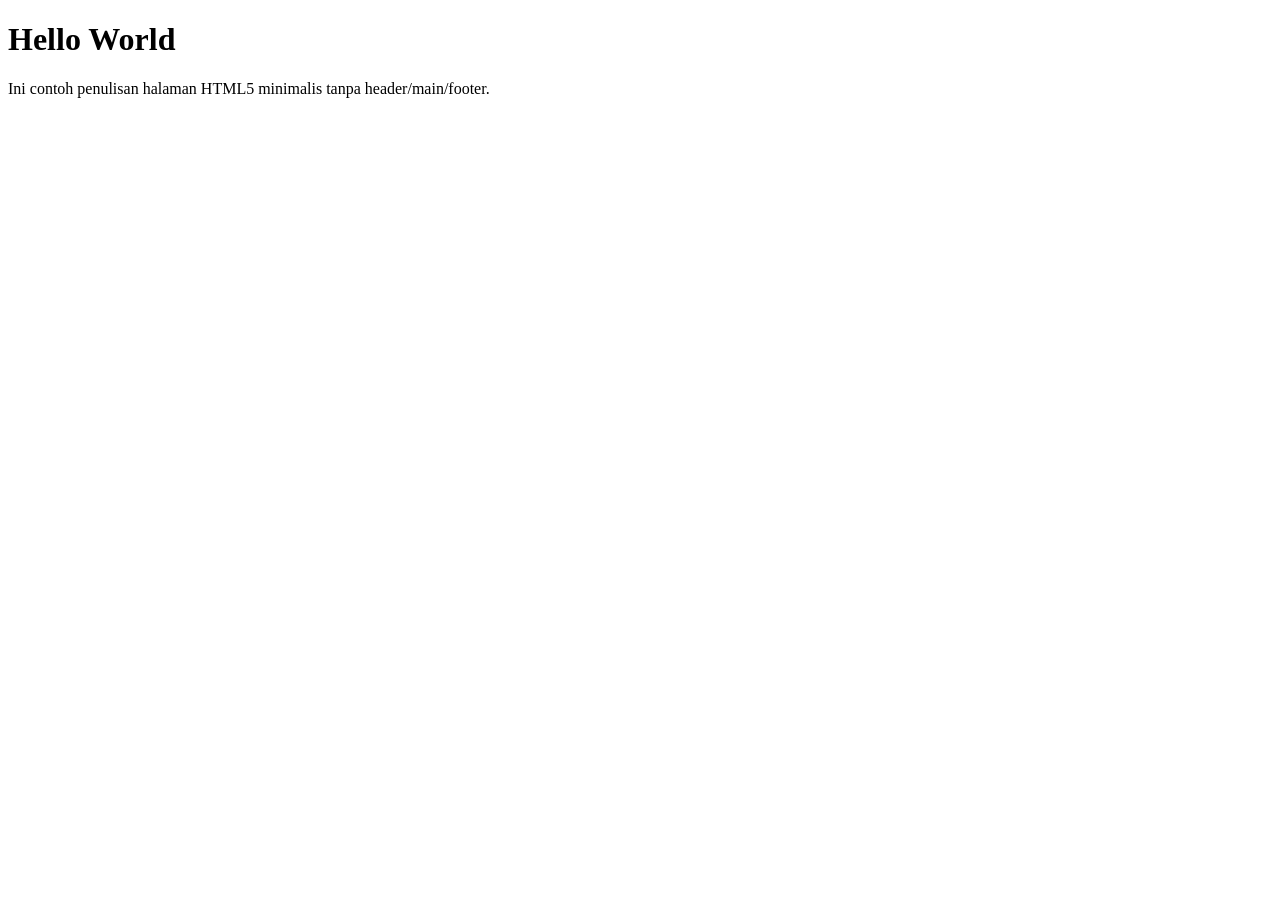
<file: index.html>
<!DOCTYPE html>
<html lang="id">
<head>
  <meta charset="UTF-8">
  <title>Dasar HTML5</title>
</head>
<body>
  <h1>Hello World</h1>
  <p>Ini contoh penulisan halaman HTML5 minimalis tanpa header/main/footer.</p>
</body>
</html>
</file>
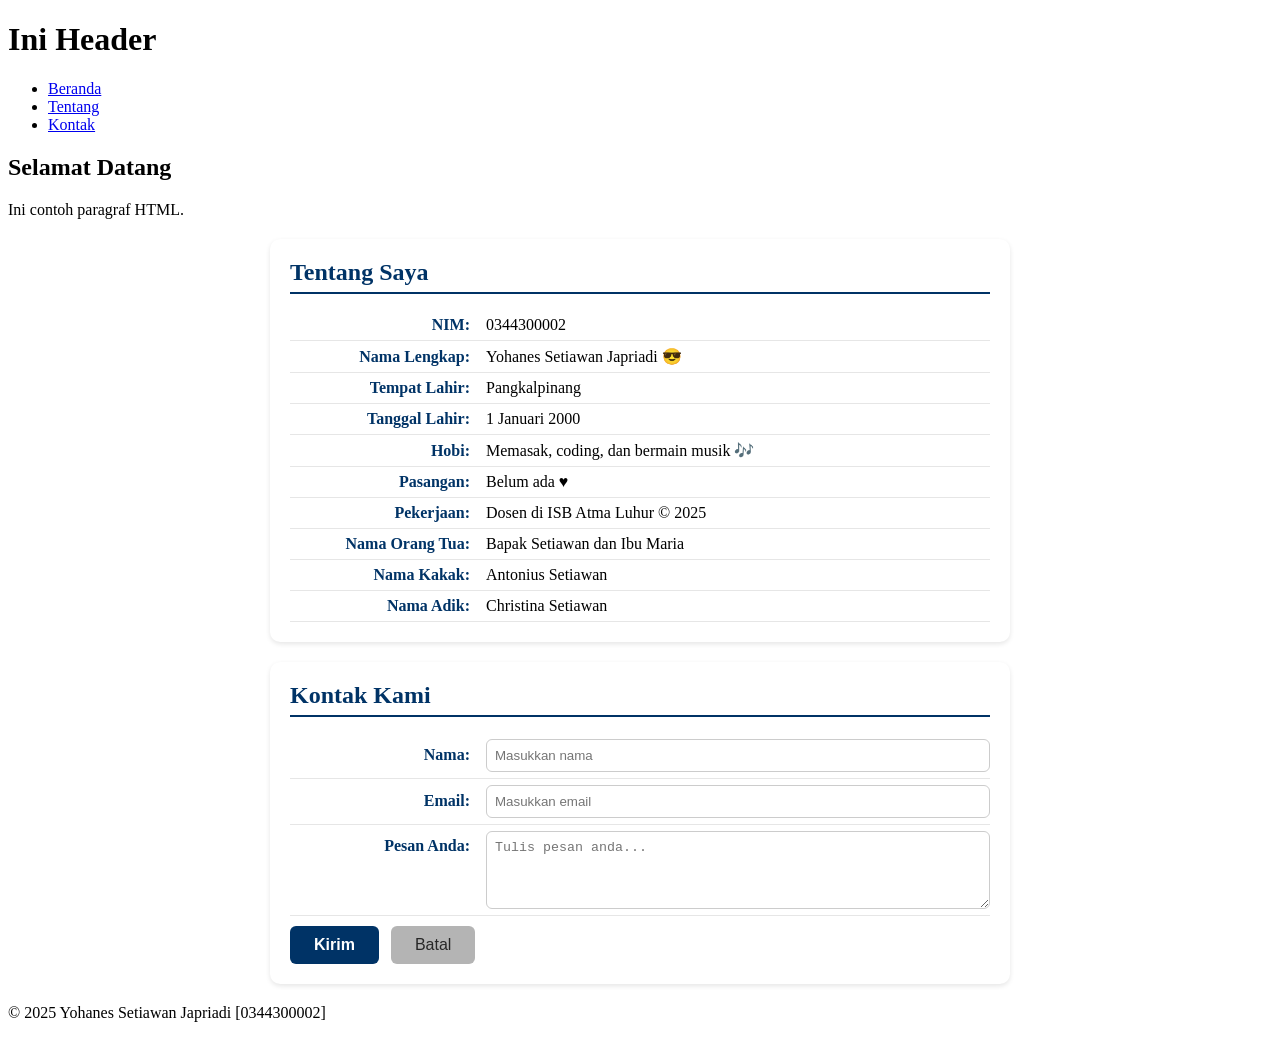
<file: pertemuan-03/index.html>
<!DOCTYPE html>
<html lang="en">

<head>
  <meta charset="UTF-8">
  <meta name="viewport" content="width=device-width, initial-scale=1.0">
  <title>Judul Halaman</title>
  <style>
    #about,
    #contact {
      background-color: #ffffff;
      border-radius: 10px;
      padding: 20px;
      max-width: 700px;
      margin: 20px auto;
      box-shadow: 0 2px 5px rgba(0, 0, 0, 0.1);
    }

    #about h2,
    #contact h2 {
      color: #003366;
      border-bottom: 2px solid #003366;
      padding-bottom: 6px;
      margin-top: 0;
      margin-bottom: 16px;
    }

    #about p,
    #contact label {
      display: flex;
      justify-content: flex-start;
      align-items: baseline;
      margin: 0;
      padding: 6px 0;
      border-bottom: 1px solid #e6e6e6;
    }

    #about strong,
    #contact label>span {
      min-width: 180px;
      color: #003366;
      font-weight: 600;
      text-align: right;
      padding-right: 16px;
      flex-shrink: 0;
    }

    #contact input,
    #contact textarea {
      flex: 1;
      border: 1px solid #ccc;
      border-radius: 6px;
      padding: 8px;
      color: #000;
      font-weight: normal;
      margin: 0;
      box-sizing: border-box;
    }

    #contact button {
      margin-top: 10px;
      display: inline-block;
      padding: 10px 24px;
      font-size: 16px;
      border-radius: 6px;
      cursor: pointer;
      border: none;
      transition: all 0.3s ease;
      margin-right: 8px;
    }

    #contact button[type="submit"] {
      background-color: #003366;
      color: #fff;
      font-weight: 600;
    }

    #contact button[type="reset"] {
      background-color: #b4b4b4;
      color: #272727;
      font-weight: 500;
    }

    #contact button[type="submit"]:hover {
      background-color: #0379ee;
      transform: translateY(-1px);
      box-shadow: 0 2px 6px rgba(0, 0, 0, 0.2);
    }

    #contact button[type="reset"]:hover {
      background-color: #cccccc;
      transform: translateY(-1px);
    }

    @media (max-width: 600px) {
      #about p,
      #contact label {
        flex-direction: column;
        align-items: flex-start;
      }

      #about strong,
      #contact label>span {
        text-align: left;
        padding-right: 0;
        margin-bottom: 2px;
      }

      #contact input,
      #contact textarea,
      #contact button {
        width: 100%;
      }
    }
  </style>
</head>

<body>
  <header>
    <h1>Ini Header</h1>
    <nav>
      <ul>
        <li><a href="#home">Beranda</a></li>
        <li><a href="#about">Tentang</a></li>
        <li><a href="#contact">Kontak</a></li>
      </ul>
    </nav>
  </header>

  <main>
    <section id="home">
      <h2>Selamat Datang</h2>
      <p>Ini contoh paragraf HTML.</p>
    </section>

    <section id="about">
      <h2>Tentang Saya</h2>
      <p><strong>NIM:</strong> 0344300002</p>
      <p><strong>Nama Lengkap:</strong> Yohanes Setiawan Japriadi &#128526;</p>
      <p><strong>Tempat Lahir:</strong> Pangkalpinang</p>
      <p><strong>Tanggal Lahir:</strong> 1 Januari 2000</p>
      <p><strong>Hobi:</strong> Memasak, coding, dan bermain musik &#127926;</p>
      <p><strong>Pasangan:</strong> Belum ada &hearts;</p>
      <p><strong>Pekerjaan:</strong> Dosen di ISB Atma Luhur &copy; 2025</p>
      <p><strong>Nama Orang Tua:</strong> Bapak Setiawan dan Ibu Maria</p>
      <p><strong>Nama Kakak:</strong> Antonius Setiawan</p>
      <p><strong>Nama Adik:</strong> Christina Setiawan</p>
    </section>

    <section id="contact">
      <h2>Kontak Kami</h2>
      <form action="" method="GET">

        <label for="txtNama"><span>Nama:</span>
          <input type="text" id="txtNama" name="txtNama" placeholder="Masukkan nama" required autocomplete="name">
        </label>

        <label for="txtEmail"><span>Email:</span>
          <input type="email" id="txtEmail" name="txtEmail" placeholder="Masukkan email" required autocomplete="email">
        </label>

        <label for="txtPesan"><span>Pesan Anda:</span>
          <textarea id="txtPesan" name="txtPesan" rows="4" placeholder="Tulis pesan anda..." required></textarea>
        </label>

        <button type="submit">Kirim</button>
        <button type="reset">Batal</button>
      </form>
    </section>
  </main>

  <footer>
    <p>&copy; 2025 Yohanes Setiawan Japriadi [0344300002]</p>
  </footer>
</body>

</html>
</file>
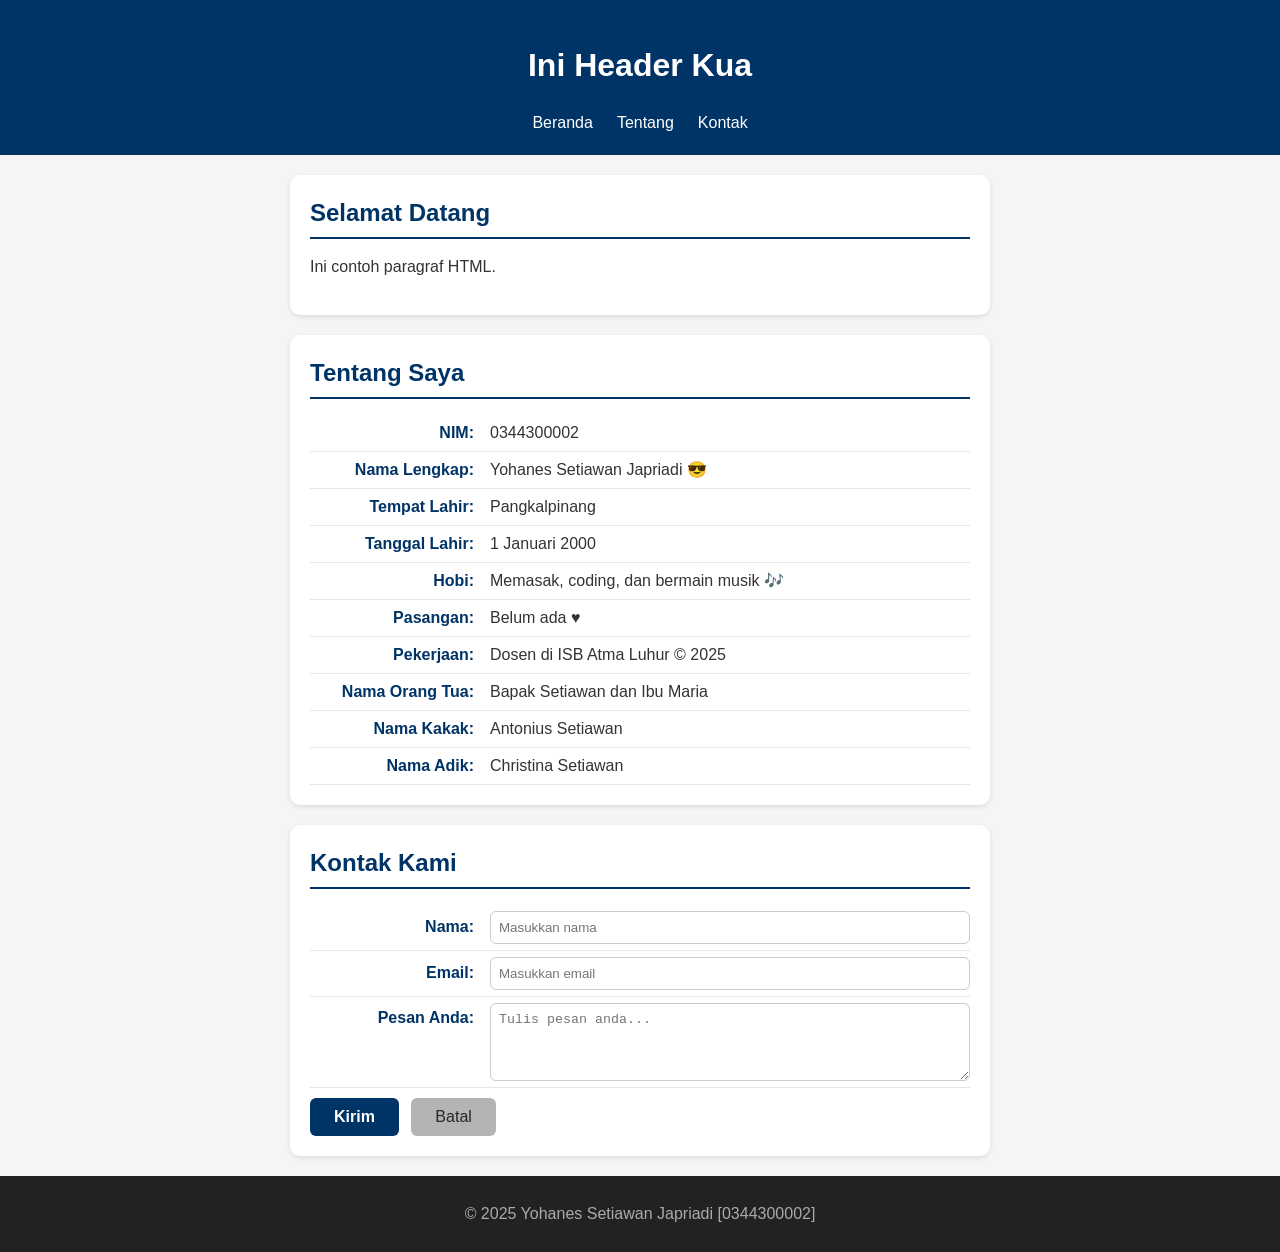
<file: pertemuan-04/index.html>
<!DOCTYPE html>
<html lang="en">

<head>
  <meta charset="UTF-8">
  <meta name="viewport" content="width=device-width, initial-scale=1.0">
  <title>Judul Halaman Hai</title>
  <link rel="stylesheet" href="style.css">
</head>

<body>
  <header>
    <h1>Ini Header Kua</h1>
    <nav>
      <ul>
        <li><a href="#home">Beranda</a></li>
        <li><a href="#about">Tentang</a></li>
        <li><a href="#contact">Kontak</a></li>
      </ul>
    </nav>
  </header>

  <main>
    <section id="home">
      <h2>Selamat Datang</h2>
      <p>Ini contoh paragraf HTML.</p>
    </section>

    <section id="about">
      <h2>Tentang Saya</h2>
      <p><strong>NIM:</strong> 0344300002</p>
      <p><strong>Nama Lengkap:</strong> Yohanes Setiawan Japriadi &#128526;</p>
      <p><strong>Tempat Lahir:</strong> Pangkalpinang</p>
      <p><strong>Tanggal Lahir:</strong> 1 Januari 2000</p>
      <p><strong>Hobi:</strong> Memasak, coding, dan bermain musik &#127926;</p>
      <p><strong>Pasangan:</strong> Belum ada &hearts;</p>
      <p><strong>Pekerjaan:</strong> Dosen di ISB Atma Luhur &copy; 2025</p>
      <p><strong>Nama Orang Tua:</strong> Bapak Setiawan dan Ibu Maria</p>
      <p><strong>Nama Kakak:</strong> Antonius Setiawan</p>
      <p><strong>Nama Adik:</strong> Christina Setiawan</p>
    </section>

    <section id="contact">
      <h2>Kontak Kami</h2>
      <form action="" method="GET">

        <label for="txtNama"><span>Nama:</span>
          <input type="text" id="txtNama" name="txtNama" placeholder="Masukkan nama" required autocomplete="name">
        </label>

        <label for="txtEmail"><span>Email:</span>
          <input type="email" id="txtEmail" name="txtEmail" placeholder="Masukkan email" required autocomplete="email">
        </label>

        <label for="txtPesan"><span>Pesan Anda:</span>
          <textarea id="txtPesan" name="txtPesan" rows="4" placeholder="Tulis pesan anda..." required></textarea>
        </label>

        <button type="submit">Kirim</button>
        <button type="reset">Batal</button>
      </form>
    </section>
  </main>

  <footer>
    <p>&copy; 2025 Yohanes Setiawan Japriadi [0344300002]</p>
  </footer>
</body>

</html>
</file>
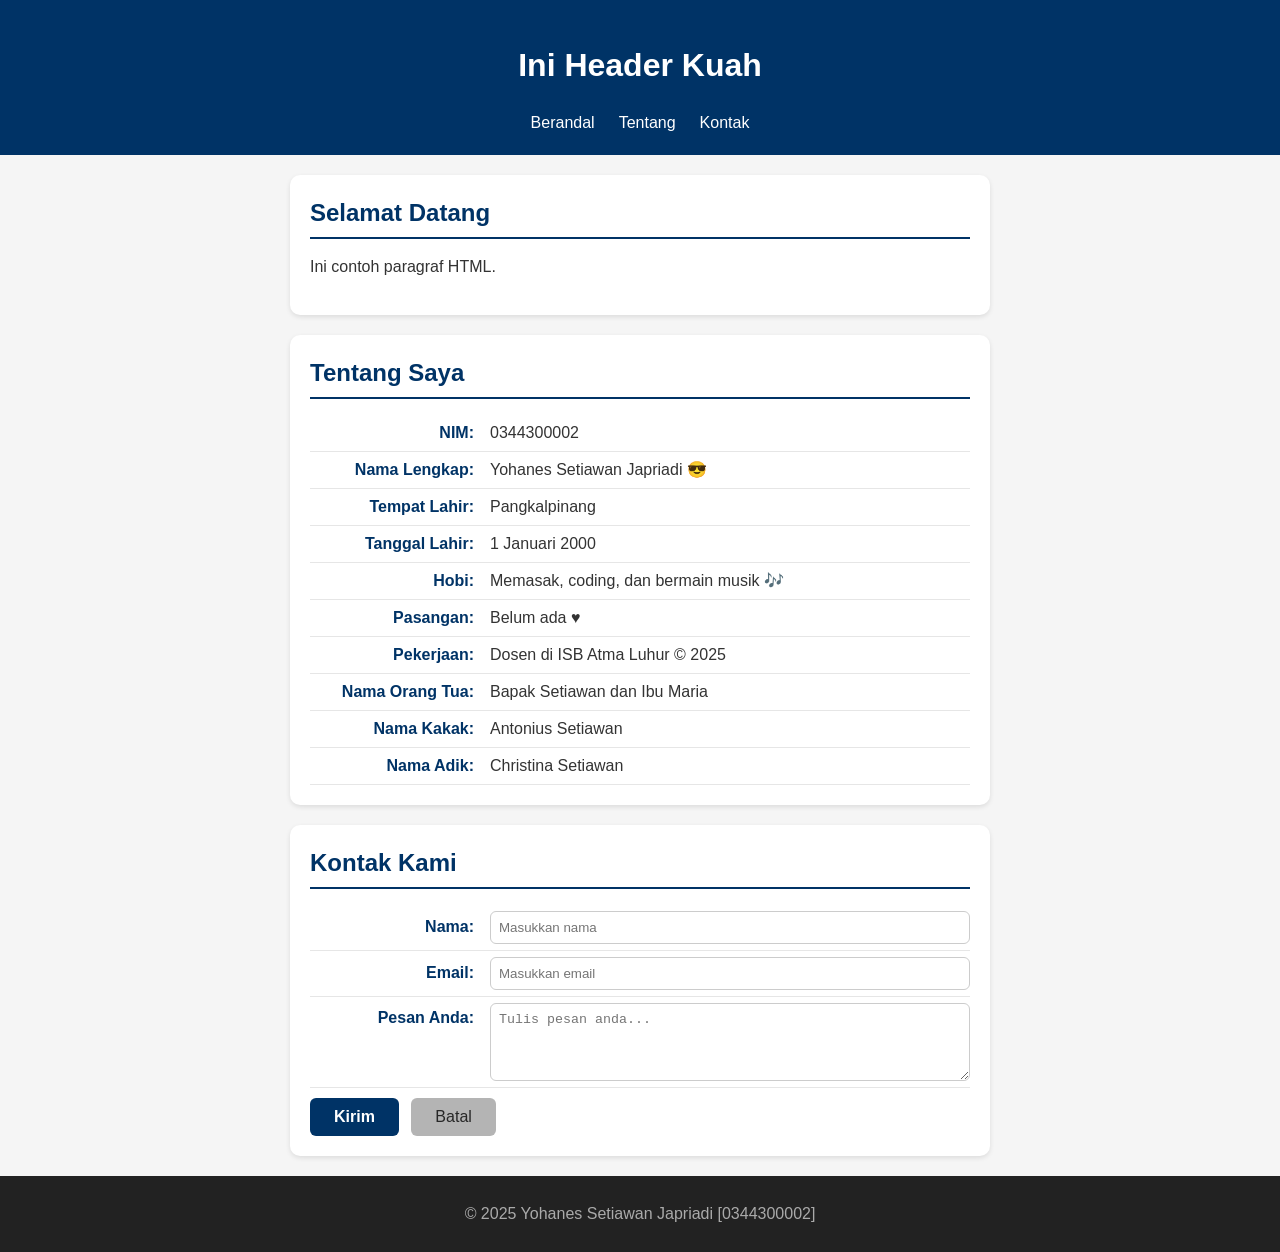
<file: pertemuan-05/index.html>
<!DOCTYPE html>
<html lang="en">

<head>
  <meta charset="UTF-8">
  <meta name="viewport" content="width=device-width, initial-scale=1.0">
  <title>Judul Halaman Hai</title>
  <link rel="stylesheet" href="style.css">
</head>

<body>
  <header>
    <h1>Ini Header Kuah</h1>
    <button class="togel" id="menuToggle" aria-label="Toggle Navigation">
      &#9776;
    </button>
    <nav>
      <ul>
        <li><a href="#home">Berandal</a></li>
        <li><a href="#about">Tentang</a></li>
        <li><a href="#contact">Kontak</a></li>
      </ul>
    </nav>
  </header>

  <main>
    <section id="home">
      <h2>Selamat Datang</h2>
      <p>Ini contoh paragraf HTML.</p>
    </section>

    <section id="about">
      <h2>Tentang Saya</h2>
      <p><strong>NIM:</strong> 0344300002</p>
      <p><strong>Nama Lengkap:</strong> Yohanes Setiawan Japriadi &#128526;</p>
      <p><strong>Tempat Lahir:</strong> Pangkalpinang</p>
      <p><strong>Tanggal Lahir:</strong> 1 Januari 2000</p>
      <p><strong>Hobi:</strong> Memasak, coding, dan bermain musik &#127926;</p>
      <p><strong>Pasangan:</strong> Belum ada &hearts;</p>
      <p><strong>Pekerjaan:</strong> Dosen di ISB Atma Luhur &copy; 2025</p>
      <p><strong>Nama Orang Tua:</strong> Bapak Setiawan dan Ibu Maria</p>
      <p><strong>Nama Kakak:</strong> Antonius Setiawan</p>
      <p><strong>Nama Adik:</strong> Christina Setiawan</p>
    </section>

    <section id="contact">
      <h2>Kontak Kami</h2>
      <form action="" method="GET">

        <label for="txtNama"><span>Nama:</span>
          <input type="text" id="txtNama" name="txtNama" placeholder="Masukkan nama" required autocomplete="name">
        </label>

        <label for="txtEmail"><span>Email:</span>
          <input type="email" id="txtEmail" name="txtEmail" placeholder="Masukkan email" required autocomplete="email">
        </label>

        <label for="txtPesan"><span>Pesan Anda:</span>
          <textarea id="txtPesan" name="txtPesan" rows="4" placeholder="Tulis pesan anda..." required></textarea>
        </label>

        <button type="submit">Kirim</button>
        <button type="reset">Batal</button>
      </form>
    </section>
  </main>

  <footer>
    <p>&copy; 2025 Yohanes Setiawan Japriadi [0344300002]</p>
  </footer>

  <script src="script.js"></script>
</body>

</html>
</file>
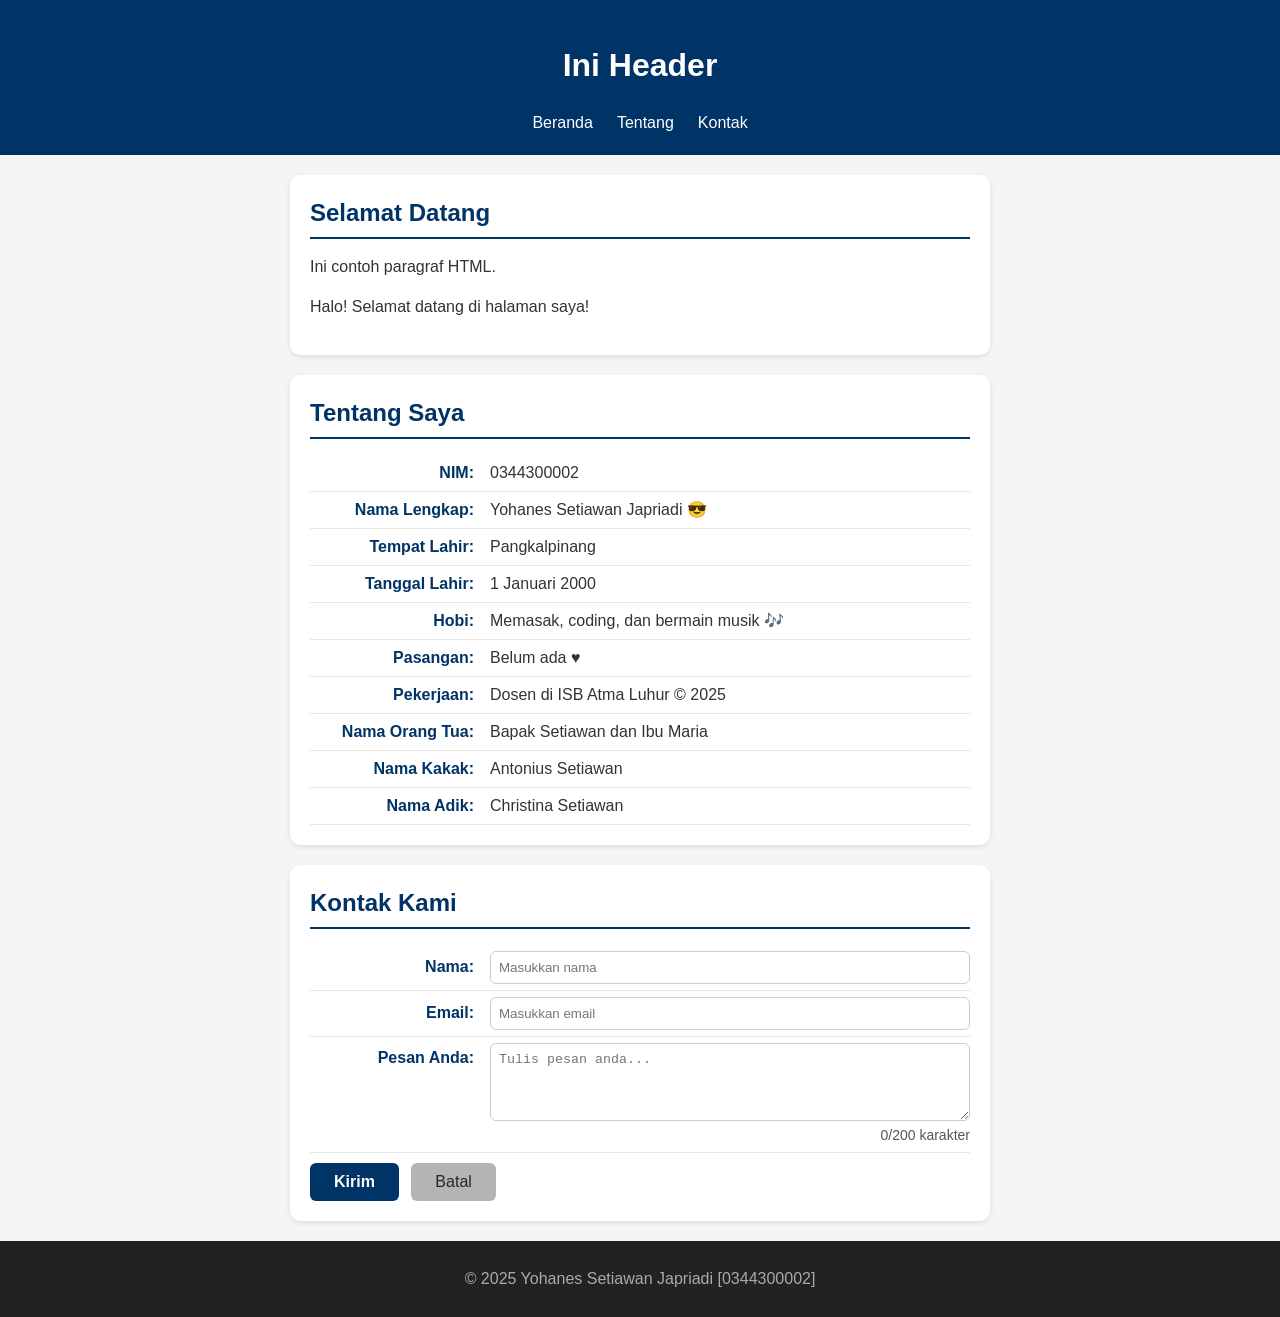
<file: pertemuan-05/lat/index.html>
<!DOCTYPE html>
<html lang="en">

<head>
  <meta charset="UTF-8">
  <meta name="viewport" content="width=device-width, initial-scale=1.0">
  <title>Judul Halaman</title>
  <link rel="stylesheet" href="style.css">
</head>

<body>
  <header>
    <h1>Ini Header</h1>
    <button class="menu-toggle" id="menuToggle" aria-label="Toggle Navigation">
      &#9776;
    </button>
    <nav>
      <ul>
        <li><a href="#home">Beranda</a></li>
        <li><a href="#about">Tentang</a></li>
        <li><a href="#contact">Kontak</a></li>
      </ul>
    </nav>
  </header>

  <main>
    <section id="home">
      <h2>Selamat Datang</h2>
      <p>Ini contoh paragraf HTML.</p>
    </section>

    <section id="about">
      <h2>Tentang Saya</h2>
      <p><strong>NIM:</strong> 0344300002</p>
      <p><strong>Nama Lengkap:</strong> Yohanes Setiawan Japriadi &#128526;</p>
      <p><strong>Tempat Lahir:</strong> Pangkalpinang</p>
      <p><strong>Tanggal Lahir:</strong> 1 Januari 2000</p>
      <p><strong>Hobi:</strong> Memasak, coding, dan bermain musik &#127926;</p>
      <p><strong>Pasangan:</strong> Belum ada &hearts;</p>
      <p><strong>Pekerjaan:</strong> Dosen di ISB Atma Luhur &copy; 2025</p>
      <p><strong>Nama Orang Tua:</strong> Bapak Setiawan dan Ibu Maria</p>
      <p><strong>Nama Kakak:</strong> Antonius Setiawan</p>
      <p><strong>Nama Adik:</strong> Christina Setiawan</p>
    </section>

    <section id="contact">
      <h2>Kontak Kami</h2>
      <form action="" method="GET">

        <label for="txtNama"><span>Nama:</span>
          <input type="text" id="txtNama" name="txtNama" placeholder="Masukkan nama" required autocomplete="name">
        </label>

        <label for="txtEmail"><span>Email:</span>
          <input type="email" id="txtEmail" name="txtEmail" placeholder="Masukkan email" required autocomplete="email">
        </label>

        <label for="txtPesan"><span>Pesan Anda:</span>
          <textarea id="txtPesan" name="txtPesan" rows="4" placeholder="Tulis pesan anda..." required></textarea>
          <small id="charCount">0/200 karakter</small>
        </label>


        <button type="submit">Kirim</button>
        <button type="reset">Batal</button>
      </form>
    </section>
  </main>

  <footer>
    <p>&copy; 2025 Yohanes Setiawan Japriadi [0344300002]</p>
  </footer>

  <script src="script.js"></script>
</body>
</html>
</file>
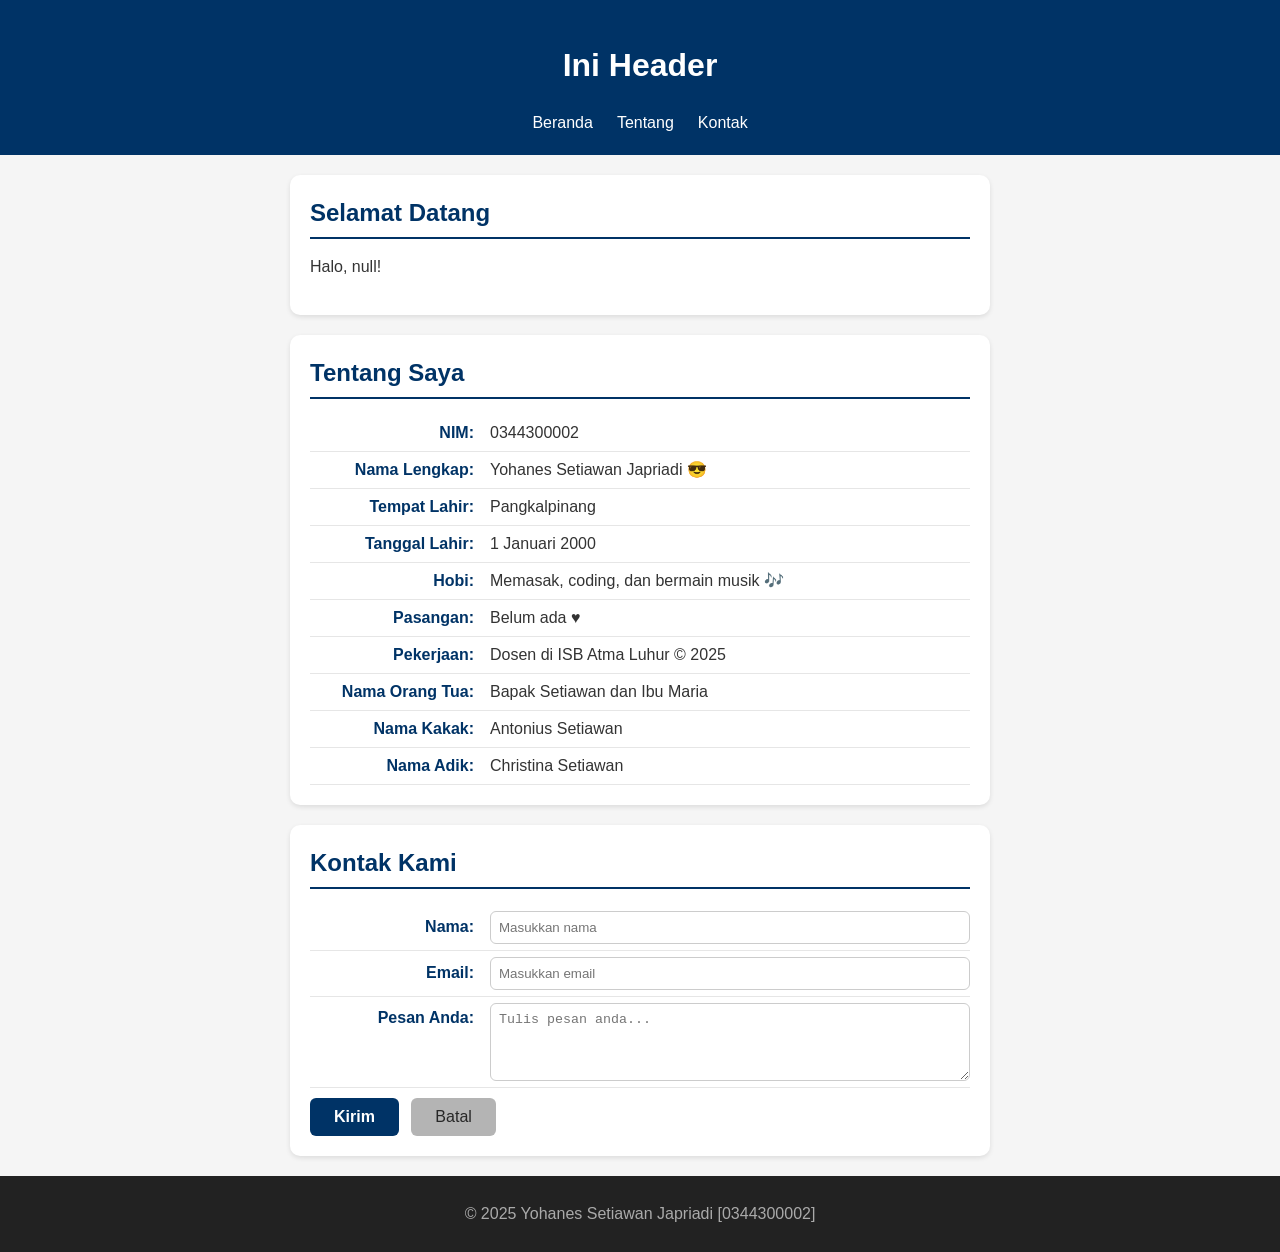
<file: pertemuan-05/ti1a/index.html>
<!DOCTYPE html>
<html lang="en">

<head>
  <meta charset="UTF-8">
  <meta name="viewport" content="width=device-width, initial-scale=1.0">
  <title>Judul Halaman Hai</title>
  <link rel="stylesheet" href="style.css">
</head>

<body>
  <header>
    <h1>Ini Header</h1>
    <button class="togel" id="menuToggle" aria-label="Toggle Navigation">
      &#x1F354;
    </button>
    <nav>
      <ul>
        <li><a href="#home">Beranda</a></li>
        <li><a href="#about">Tentang</a></li>
        <li><a href="#contact">Kontak</a></li>
      </ul>
    </nav>
  </header>

  <main>
    <section id="home">
      <h2>Selamat Datang</h2>
      <p id="pesan">Ini contoh paragraf HTML.</p>
    </section>

    <section id="about">
      <h2>Tentang Saya</h2>
      <p><strong>NIM:</strong> 0344300002</p>
      <p><strong>Nama Lengkap:</strong> Yohanes Setiawan Japriadi &#128526;</p>
      <p><strong>Tempat Lahir:</strong> Pangkalpinang</p>
      <p><strong>Tanggal Lahir:</strong> 1 Januari 2000</p>
      <p><strong>Hobi:</strong> Memasak, coding, dan bermain musik &#127926;</p>
      <p><strong>Pasangan:</strong> Belum ada &hearts;</p>
      <p><strong>Pekerjaan:</strong> Dosen di ISB Atma Luhur &copy; 2025</p>
      <p><strong>Nama Orang Tua:</strong> Bapak Setiawan dan Ibu Maria</p>
      <p><strong>Nama Kakak:</strong> Antonius Setiawan</p>
      <p><strong>Nama Adik:</strong> Christina Setiawan</p>
    </section>

    <section id="contact">
      <h2>Kontak Kami</h2>
      <form action="" method="GET">

        <label for="txtNama"><span>Nama:</span>
          <input type="text" id="txtNama" name="txtNama" placeholder="Masukkan nama"  autocomplete="name">
        </label>

        <label for="txtEmail"><span>Email:</span>
          <input type="email" id="txtEmail" name="txtEmail" placeholder="Masukkan email"  autocomplete="email">
        </label>

        <label for="txtPesan"><span>Pesan Anda:</span>
          <textarea id="txtPesan" name="txtPesan" rows="4" placeholder="Tulis pesan anda..." ></textarea>
        </label>

        <button type="submit">Kirim</button>
        <button type="reset">Batal</button>
      </form>
    </section>
  </main>

  <footer>
    <p>&copy; 2025 Yohanes Setiawan Japriadi [0344300002]</p>
  </footer>
  <script src="script.js"></script>
</body>

</html>
</file>
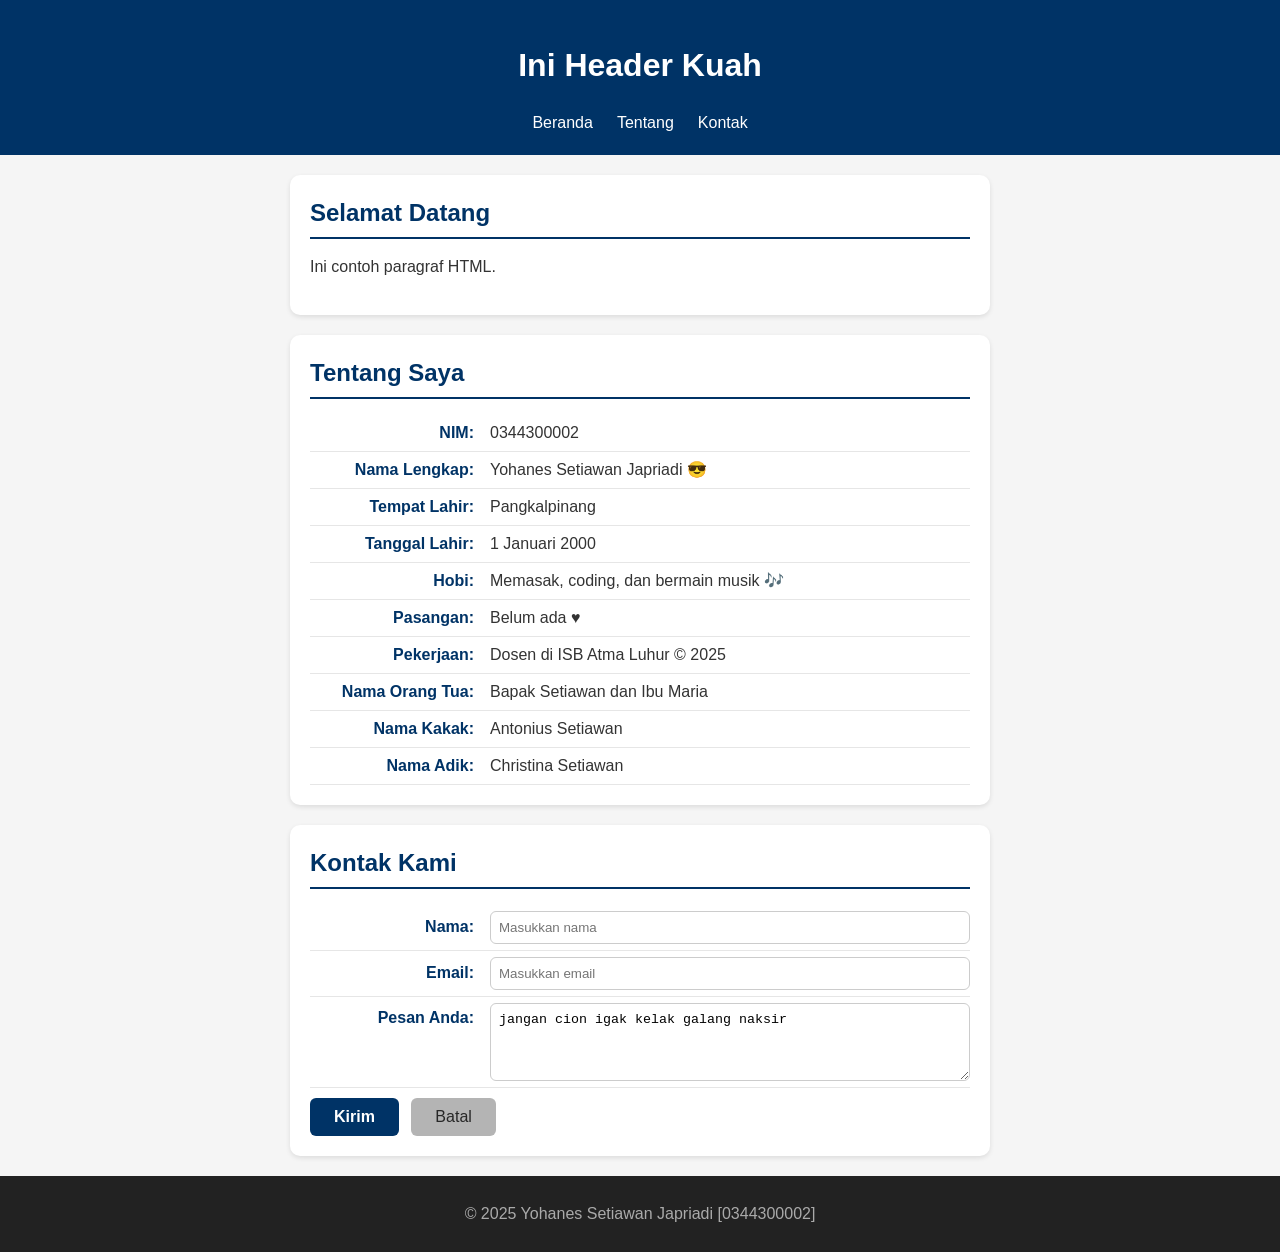
<file: pertemuan-05/ti1b/index.html>
<!DOCTYPE html>
<html lang="en">

<head>
  <meta charset="UTF-8">
  <meta name="viewport" content="width=device-width, initial-scale=1.0">
  <title>Judul Halaman Hai</title>
  <link rel="stylesheet" href="style.css">
</head>

<body>
  <header>
    <h1>Ini Header Kuah</h1>
    <button class="menu-toggle" id="menuToggle" aria-label="Toggle Navigation">
      &#127828;
    </button>
    <nav>
      <ul>
        <li><a href="#home">Beranda</a></li>
        <li><a href="#about">Tentang</a></li>
        <li><a href="#contact">Kontak</a></li>
      </ul>
    </nav>
  </header>

  <main>
    <section id="home">
      <h2>Selamat Datang</h2>
      <p>Ini contoh paragraf HTML.</p>
    </section>

    <section id="about">
      <h2>Tentang Saya</h2>
      <p><strong>NIM:</strong> 0344300002</p>
      <p><strong>Nama Lengkap:</strong> Yohanes Setiawan Japriadi &#128526;</p>
      <p><strong>Tempat Lahir:</strong> Pangkalpinang</p>
      <p><strong>Tanggal Lahir:</strong> 1 Januari 2000</p>
      <p><strong>Hobi:</strong> Memasak, coding, dan bermain musik &#127926;</p>
      <p><strong>Pasangan:</strong> Belum ada &hearts;</p>
      <p><strong>Pekerjaan:</strong> Dosen di ISB Atma Luhur &copy; 2025</p>
      <p><strong>Nama Orang Tua:</strong> Bapak Setiawan dan Ibu Maria</p>
      <p><strong>Nama Kakak:</strong> Antonius Setiawan</p>
      <p><strong>Nama Adik:</strong> Christina Setiawan</p>
    </section>

    <section id="contact">
      <h2>Kontak Kami</h2>
      <form action="" method="GET">

        <label for="txtNama"><span>Nama:</span>
          <input type="text" id="txtNama" name="txtNama" placeholder="Masukkan nama" required autocomplete="name">
        </label>

        <label for="txtEmail"><span>Email:</span>
          <input type="email" id="txtEmail" name="txtEmail" placeholder="Masukkan email" required autocomplete="email">
        </label>

        <label for="txtPesan"><span>Pesan Anda:</span>
          <textarea id="txtPesan" name="txtPesan" rows="4" placeholder="Tulis pesan anda..." required></textarea>
        </label>

        <button type="submit">Kirim</button>
        <button type="reset">Batal</button>
      </form>
    </section>
  </main>

  <footer>
    <p>&copy; 2025 Yohanes Setiawan Japriadi [0344300002]</p>
  </footer>

  <script src="script.js"></script>
</body>

</html>
</file>
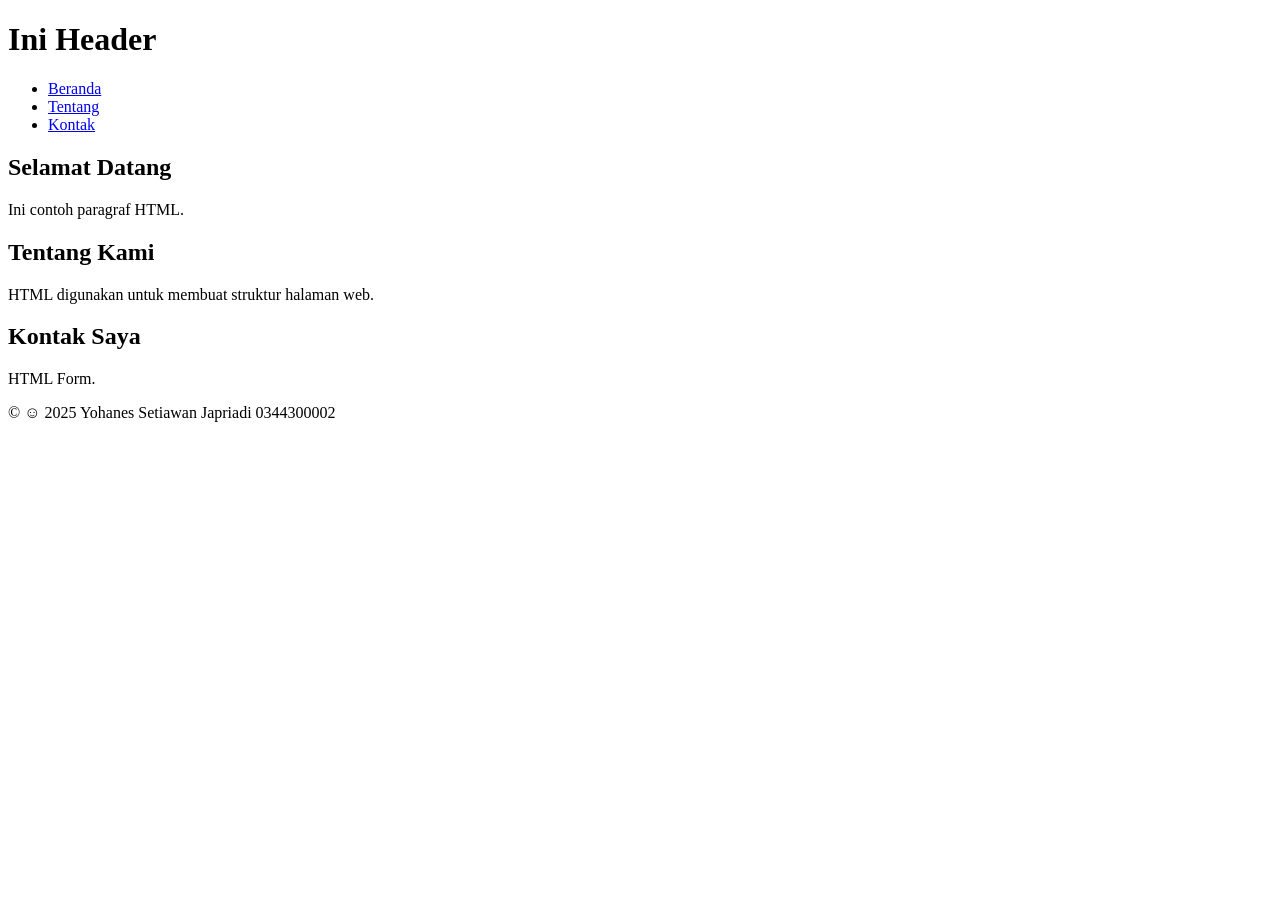
<file: pertemuan-02/autolengkap.html>
<!DOCTYPE html>
<html lang="id">
<head>
  <meta charset="UTF-8">
  <meta name="viewport" content="width=device-width, initial-scale=1.0">
  <title>Judul Halaman</title>
</head>
<body>
  <header>
    <h1>Ini Header</h1>
    <nav>
      <ul>
        <li><a href="#home">Beranda</a></li>
        <li><a href="#about">Tentang</a></li>
        <li><a href="#contact">Kontak</a></li>
      </ul>
    </nav>
  </header>
  <main>
    <section id="home">
      <h2>Selamat Datang</h2>
      <p>Ini contoh paragraf HTML.</p>
    </section>
    <section id="about">
      <h2>Tentang Kami</h2>
      <p>HTML digunakan untuk membuat struktur halaman web.</p>
    </section>
    <section id="contact">
      <h2>Kontak Saya</h2>
      <p>HTML Form.</p>
    </section>
  </main>
  <footer>
    <p>&copy; &#9786; 2025 Yohanes Setiawan Japriadi 0344300002</p>
  </footer>
</body>
</html>
</file>
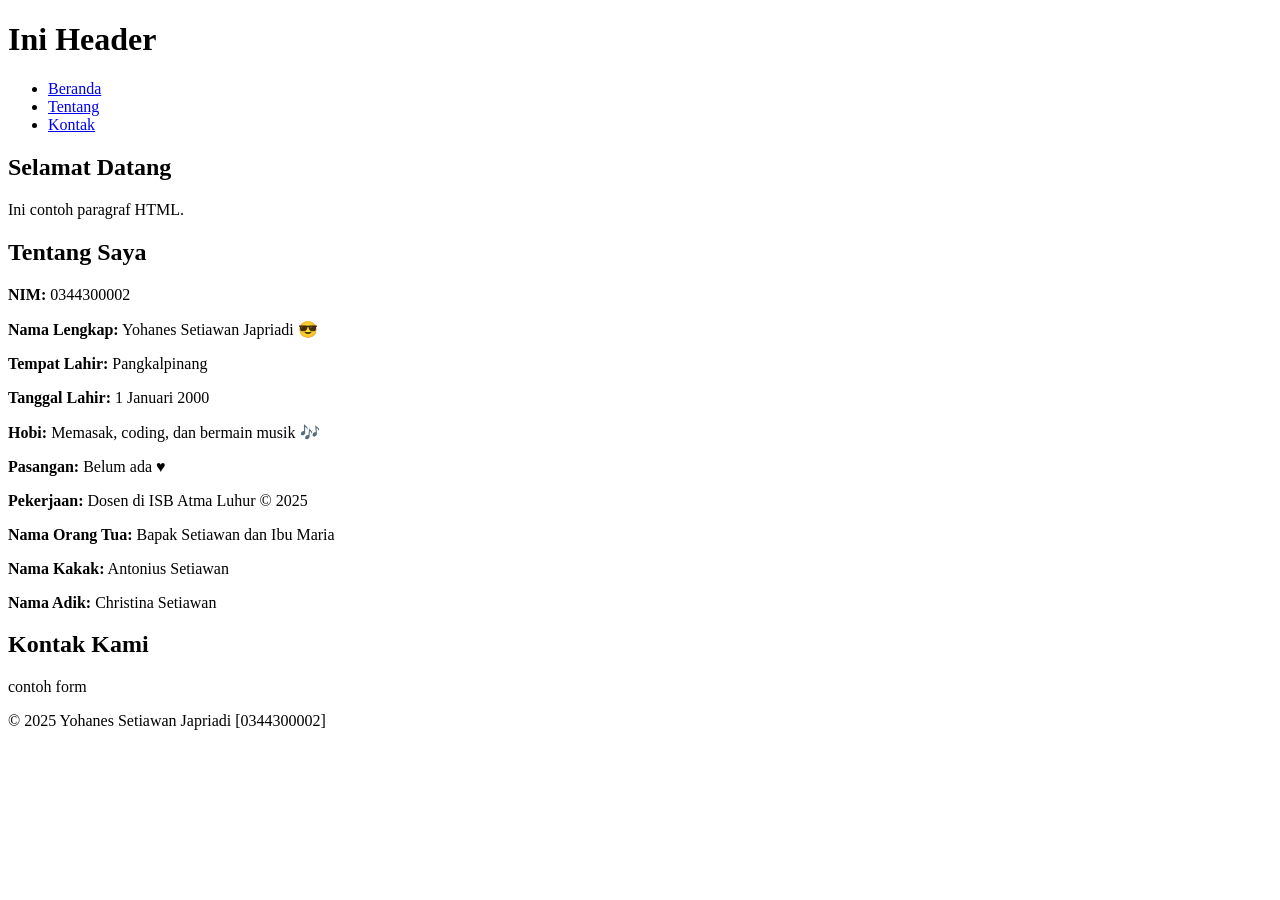
<file: pertemuan-02/emmet.html>
<!DOCTYPE html>
<html lang="en">
<head>
  <meta charset="UTF-8">
  <meta name="viewport" content="width=device-width, initial-scale=1.0">
  <title>Judul Halaman</title>
</head>
<body>
  <header>
    <h1>Ini Header</h1>
    <nav>
      <ul>
        <li><a href="#home">Beranda</a></li>
        <li><a href="#about">Tentang</a></li>
        <li><a href="#contact">Kontak</a></li>
      </ul>
    </nav>
  </header>
  <main>
    <section id="home">
      <h2>Selamat Datang</h2>
      <p>Ini contoh paragraf HTML.</p>
    </section>
    <section id="about">
      <h2>Tentang Saya</h2>
      <p><strong>NIM:</strong> 0344300002</p>
      <p><strong>Nama Lengkap:</strong> Yohanes Setiawan Japriadi &#128526;</p>
      <p><strong>Tempat Lahir:</strong> Pangkalpinang</p>
      <p><strong>Tanggal Lahir:</strong> 1 Januari 2000</p>
      <p><strong>Hobi:</strong> Memasak, coding, dan bermain musik &#127926;</p>
      <p><strong>Pasangan:</strong> Belum ada &hearts;</p>
      <p><strong>Pekerjaan:</strong> Dosen di ISB Atma Luhur &copy; 2025</p>
      <p><strong>Nama Orang Tua:</strong> Bapak Setiawan dan Ibu Maria</p>
      <p><strong>Nama Kakak:</strong> Antonius Setiawan</p>
      <p><strong>Nama Adik:</strong> Christina Setiawan</p>
    </section>
    <section id="contact">
      <h2>Kontak Kami</h2>
      <p>contoh form</p>
    </section>
  </main>
  <footer>
    <p>&copy; 2025 Yohanes Setiawan Japriadi [0344300002]</p>
  </footer>
</body>
</html>
</file>
<file: pertemuan-04/style.css>
* {
  box-sizing: border-box;
}

body {
  margin: 0;
  font-family: Arial, sans-serif;
  background: #f5f5f5;
  color: #333;
  line-height: 1.5;
}

header {
  background: #003366;
  color: #fff;
  padding: 20px;
  text-align: center;
}

header ul {
  display: flex;
  justify-content: center;
  list-style: none;
  padding: 0;
  margin: 10px 0 0;
}

header li a {
  color: #fff;
  text-decoration: none;
  padding: 6px 12px;
}

header li a:hover {
  background-color: #85020d;
  border-radius: 6px;
  transition: background-color 0.3s ease;
}

header li a:focus {
  outline: 2px solid #fff;
  outline-offset: 2px;
  border-radius: 6px;
  background-color: rgba(255, 255, 255, 0.15);
}

header li a:active {
  background-color: #cc04a1;
  transform: translateY(1px);
}

#home:target~header nav a[href="#home"],
#about:target~header nav a[href="#about"],
#contact:target~header nav a[href="#contact"] {
  background: #fff;
  color: #003366;
  font-weight: bold;
  border-radius: 6px;
  transition: all 0.3s ease;
}

#home,
#about,
#contact {
  background-color: #ffffff;
  border-radius: 10px;
  padding: 20px;
  max-width: 700px;
  margin: 20px auto;
  box-shadow: 0 2px 5px rgba(0, 0, 0, 0.1);
}

#home h2,
#about h2,
#contact h2 {
  color: #003366;
  border-bottom: 2px solid #003366;
  padding-bottom: 6px;
  margin-top: 0;
  margin-bottom: 16px;
}

#home p {
  text-align: justify;
}

#about p,
#contact label {
  display: flex;
  justify-content: flex-start;
  align-items: baseline;
  margin: 0;
  padding: 6px 0;
  border-bottom: 1px solid #e6e6e6;
}

#about strong,
#contact label>span {
  min-width: 180px;
  color: #003366;
  font-weight: 600;
  text-align: right;
  padding-right: 16px;
  flex-shrink: 0;
}

#contact input,
#contact textarea {
  flex: 1;
  border: 1px solid #ccc;
  border-radius: 6px;
  padding: 8px;
  color: #000;
  font-weight: normal;
  margin: 0;
  box-sizing: border-box;
}

#contact button {
  margin-top: 10px;
  display: inline-block;
  padding: 10px 24px;
  font-size: 16px;
  border-radius: 6px;
  cursor: pointer;
  border: none;
  transition: all 0.3s ease;
  margin-right: 8px;
}

#contact button[type="submit"] {
  background-color: #003366;
  color: #fff;
  font-weight: 600;
}

#contact button[type="reset"] {
  background-color: #b4b4b4;
  color: #272727;
  font-weight: 500;
}

#contact button[type="submit"]:hover {
  background-color: #0379ee;
  transform: translateY(-1px);
  box-shadow: 0 2px 6px rgba(0, 0, 0, 0.2);
}

#contact button[type="reset"]:hover {
  background-color: #cccccc;
  transform: translateY(-1px);
}

footer {
  background: #222;
  color: #aaa;
  text-align: center;
  padding: 10px;
}

@media (max-width: 600px) {
  header {
    padding: 16px;
    position: sticky;
    top: 0;
    z-index: 1000;
  }

  header h1 {
    margin: 0 0 8px;
    font-size: 20px;
    line-height: 1.2;
  }

  header ul {
    flex-direction: column;
    align-items: stretch;
    gap: 8px;
    margin: 8px 0 0;
  }

  header li a {
    display: block;
    padding: 12px 14px;
    border: 1px solid rgba(255, 255, 255, .35);
    background: rgba(255, 255, 255, .08);
    backdrop-filter: saturate(120%);
  }

  #about p,
  #contact label {
    flex-direction: column;
    align-items: flex-start;
  }

  #about strong,
  #contact label>span {
    text-align: left;
    padding-right: 0;
    margin-bottom: 2px;
  }

  #contact input,
  #contact textarea,
  #contact button {
    width: 100%;
  }
}
</file>
<file: pertemuan-05/style.css>
* {
  box-sizing: border-box;
}

body {
  margin: 0;
  font-family: Arial, sans-serif;
  background: #f5f5f5;
  color: #333;
  line-height: 1.5;
}

header {
  background: #003366;
  color: #fff;
  padding: 20px;
  text-align: center;
}

header ul {
  display: flex;
  justify-content: center;
  list-style: none;
  padding: 0;
  margin: 10px 0 0;
}

header li a {
  color: #fff;
  text-decoration: none;
  padding: 6px 12px;
}

header li a:hover {
  background-color: #85020d;
  border-radius: 6px;
  transition: background-color 0.3s ease;
}

header li a:focus {
  outline: 2px solid #fff;
  outline-offset: 2px;
  border-radius: 6px;
  background-color: rgba(255, 255, 255, 0.15);
}

header li a:active {
  background-color: #cc04a1;
  transform: translateY(1px);
}

#home:target~header nav a[href="#home"],
#about:target~header nav a[href="#about"],
#contact:target~header nav a[href="#contact"] {
  background: #fff;
  color: #003366;
  font-weight: bold;
  border-radius: 6px;
  transition: all 0.3s ease;
}

#home,
#about,
#contact {
  background-color: #ffffff;
  border-radius: 10px;
  padding: 20px;
  max-width: 700px;
  margin: 20px auto;
  box-shadow: 0 2px 5px rgba(0, 0, 0, 0.1);
}

#home h2,
#about h2,
#contact h2 {
  color: #003366;
  border-bottom: 2px solid #003366;
  padding-bottom: 6px;
  margin-top: 0;
  margin-bottom: 16px;
}

#home p {
  text-align: justify;
}

#about p,
#contact label {
  display: flex;
  justify-content: flex-start;
  align-items: baseline;
  margin: 0;
  padding: 6px 0;
  border-bottom: 1px solid #e6e6e6;
}

#about strong,
#contact label>span {
  min-width: 180px;
  color: #003366;
  font-weight: 600;
  text-align: right;
  padding-right: 16px;
  flex-shrink: 0;
}

#contact input,
#contact textarea {
  flex: 1;
  border: 1px solid #ccc;
  border-radius: 6px;
  padding: 8px;
  color: #000;
  font-weight: normal;
  margin: 0;
  box-sizing: border-box;
}

#contact button {
  margin-top: 10px;
  display: inline-block;
  padding: 10px 24px;
  font-size: 16px;
  border-radius: 6px;
  cursor: pointer;
  border: none;
  transition: all 0.3s ease;
  margin-right: 8px;
}

#contact button[type="submit"] {
  background-color: #003366;
  color: #fff;
  font-weight: 600;
}

#contact button[type="reset"] {
  background-color: #b4b4b4;
  color: #272727;
  font-weight: 500;
}

#contact button[type="submit"]:hover {
  background-color: #0379ee;
  transform: translateY(-1px);
  box-shadow: 0 2px 6px rgba(0, 0, 0, 0.2);
}

#contact button[type="reset"]:hover {
  background-color: #cccccc;
  transform: translateY(-1px);
}

footer {
  background: #222;
  color: #aaa;
  text-align: center;
  padding: 10px;
}

.togel {
  display: none;
  background: none;
  border: none;
  color: #fff;
  font-size: 28px;
}

@media (max-width: 600px) {
  .togel {
    display: block;
    position: absolute;
    left: 16px;
    top: 8px;
  }

  nav {
    display: none;
    flex-direction: column;
    background: #003366;
    width: 100%;
    padding: 5px 0;
  }

  nav.active {
    display: flex;
  }

  header {
    padding: 16px;
    position: sticky;
    top: 0;
    z-index: 1000;
  }

  header h1 {
    margin: 0 0 8px;
    font-size: 20px;
    line-height: 1.2;
  }

  header ul {
    flex-direction: column;
    align-items: stretch;
    gap: 8px;
    margin: 8px 0 0;
  }

  header li a {
    display: block;
    padding: 12px 14px;
    border: 1px solid rgba(255, 255, 255, .35);
    background: rgba(255, 255, 255, .08);
    backdrop-filter: saturate(120%);
  }

  #about p,
  #contact label {
    flex-direction: column;
    align-items: flex-start;
  }

  #about strong,
  #contact label>span {
    text-align: left;
    padding-right: 0;
    margin-bottom: 2px;
  }

  #contact input,
  #contact textarea,
  #contact button {
    width: 100%;
  }
}
</file>
<file: pertemuan-05/lat/style.css>
* {
  box-sizing: border-box;
}

body {
  margin: 0;
  font-family: Arial, sans-serif;
  background: #f5f5f5;
  color: #333;
  line-height: 1.5;
}

header {
  background: #003366;
  color: #fff;
  padding: 20px;
  text-align: center;
}

header ul {
  display: flex;
  justify-content: center;
  list-style: none;
  padding: 0;
  margin: 10px 0 0;
}

header li a {
  color: #fff;
  text-decoration: none;
  padding: 6px 12px;
}

header li a:hover {
  background-color: #85020d;
  border-radius: 6px;
  transition: background-color 0.3s ease;
}

header li a:focus {
  outline: 2px solid #fff;
  outline-offset: 2px;
  border-radius: 6px;
  background-color: rgba(255, 255, 255, 0.15);
}

header li a:active {
  background-color: #cc04a1;
  transform: translateY(1px);
}

#home:target~header nav a[href="#home"],
#about:target~header nav a[href="#about"],
#contact:target~header nav a[href="#contact"] {
  background: #fff;
  color: #003366;
  font-weight: bold;
  border-radius: 6px;
  transition: all 0.3s ease;
}

#home,
#about,
#contact {
  background-color: #ffffff;
  border-radius: 10px;
  padding: 20px;
  max-width: 700px;
  margin: 20px auto;
  box-shadow: 0 2px 5px rgba(0, 0, 0, 0.1);
}

#home h2,
#about h2,
#contact h2 {
  color: #003366;
  border-bottom: 2px solid #003366;
  padding-bottom: 6px;
  margin-top: 0;
  margin-bottom: 16px;
}

#home p {
  text-align: justify;
}

#about p,
#contact label {
  display: flex;
  justify-content: flex-start;
  align-items: baseline;
  margin: 0;
  padding: 6px 0;
  border-bottom: 1px solid #e6e6e6;
}

#about strong,
#contact label>span {
  min-width: 180px;
  color: #003366;
  font-weight: 600;
  text-align: right;
  padding-right: 16px;
  flex-shrink: 0;
}

#contact input,
#contact textarea {
  flex: 1;
  border: 1px solid #ccc;
  border-radius: 6px;
  padding: 8px;
  color: #000;
  font-weight: normal;
  margin: 0;
  box-sizing: border-box;
}

#contact button {
  margin-top: 10px;
  display: inline-block;
  padding: 10px 24px;
  font-size: 16px;
  border-radius: 6px;
  cursor: pointer;
  border: none;
  transition: all 0.3s ease;
  margin-right: 8px;
}

#contact button[type="submit"] {
  background-color: #003366;
  color: #fff;
  font-weight: 600;
}

#contact button[type="reset"] {
  background-color: #b4b4b4;
  color: #272727;
  font-weight: 500;
}

#contact button[type="submit"]:hover {
  background-color: #0379ee;
  transform: translateY(-1px);
  box-shadow: 0 2px 6px rgba(0, 0, 0, 0.2);
}

#contact button[type="reset"]:hover {
  background-color: #cccccc;
  transform: translateY(-1px);
}

footer {
  background: #222;
  color: #aaa;
  text-align: center;
  padding: 10px;
}

.menu-toggle {
  display: none;
  background: none;
  border: none;
  color: #fff;
  font-size: 28px;
  cursor: pointer;
}

@media (max-width: 600px) {
  .menu-toggle {
    display: block;
    position: absolute;
    left: 16px;
    top: 8px;
  }

  nav {
    display: none;
    flex-direction: column;
    background: #003366;
    width: 100%;
    padding: 5px 0;
  }

  nav.active {
    display: flex;
  }

  header {
    padding: 16px;
    position: sticky;
    top: 0;
    z-index: 1000;
  }

  header h1 {
    margin: 0 0 8px;
    font-size: 20px;
    line-height: 1.2;
  }

  header ul {
    flex-direction: column;
    align-items: stretch;
    gap: 8px;
    margin: 8px 0 0;
  }

  header li a {
    display: block;
    padding: 12px 14px;
    border: 1px solid rgba(255, 255, 255, .35);
    background: rgba(255, 255, 255, .08);
    backdrop-filter: saturate(120%);
  }

  #about p,
  #contact label {
    flex-direction: column;
    align-items: flex-start;
  }

  #about strong,
  #contact label>span {
    text-align: left;
    padding-right: 0;
    margin-bottom: 2px;
  }

  #contact input,
  #contact textarea,
  #contact button {
    width: 100%;
  }
}
</file>
<file: pertemuan-05/ti1a/style.css>
* {
  box-sizing: border-box;
}

body {
  margin: 0;
  font-family: Arial, sans-serif;
  background: #f5f5f5;
  color: #333;
  line-height: 1.5;
}

header {
  background: #003366;
  color: #fff;
  padding: 20px;
  text-align: center;
}

header ul {
  display: flex;
  justify-content: center;
  list-style: none;
  padding: 0;
  margin: 10px 0 0;
}

header li a {
  color: #fff;
  text-decoration: none;
  padding: 6px 12px;
}

header li a:hover {
  background-color: #85020d;
  border-radius: 6px;
  transition: background-color 0.3s ease;
}

header li a:focus {
  outline: 2px solid #fff;
  outline-offset: 2px;
  border-radius: 6px;
  background-color: rgba(255, 255, 255, 0.15);
}

header li a:active {
  background-color: #cc04a1;
  transform: translateY(1px);
}

#home:target~header nav a[href="#home"],
#about:target~header nav a[href="#about"],
#contact:target~header nav a[href="#contact"] {
  background: #fff;
  color: #003366;
  font-weight: bold;
  border-radius: 6px;
  transition: all 0.3s ease;
}

#home,
#about,
#contact {
  background-color: #ffffff;
  border-radius: 10px;
  padding: 20px;
  max-width: 700px;
  margin: 20px auto;
  box-shadow: 0 2px 5px rgba(0, 0, 0, 0.1);
}

#home h2,
#about h2,
#contact h2 {
  color: #003366;
  border-bottom: 2px solid #003366;
  padding-bottom: 6px;
  margin-top: 0;
  margin-bottom: 16px;
}

#home p {
  text-align: justify;
}

#about p,
#contact label {
  display: flex;
  justify-content: flex-start;
  align-items: baseline;
  margin: 0;
  padding: 6px 0;
  border-bottom: 1px solid #e6e6e6;
}

#about strong,
#contact label>span {
  min-width: 180px;
  color: #003366;
  font-weight: 600;
  text-align: right;
  padding-right: 16px;
  flex-shrink: 0;
}

#contact input,
#contact textarea {
  flex: 1;
  border: 1px solid #ccc;
  border-radius: 6px;
  padding: 8px;
  color: #000;
  font-weight: normal;
  margin: 0;
  box-sizing: border-box;
}

#contact button {
  margin-top: 10px;
  display: inline-block;
  padding: 10px 24px;
  font-size: 16px;
  border-radius: 6px;
  cursor: pointer;
  border: none;
  transition: all 0.3s ease;
  margin-right: 8px;
}

#contact button[type="submit"] {
  background-color: #003366;
  color: #fff;
  font-weight: 600;
}

#contact button[type="reset"] {
  background-color: #b4b4b4;
  color: #272727;
  font-weight: 500;
}

#contact button[type="submit"]:hover {
  background-color: #0379ee;
  transform: translateY(-1px);
  box-shadow: 0 2px 6px rgba(0, 0, 0, 0.2);
}

#contact button[type="reset"]:hover {
  background-color: #cccccc;
  transform: translateY(-1px);
}

footer {
  background: #222;
  color: #aaa;
  text-align: center;
  padding: 10px;
}

.togel {
  display: none;
  background: none;
  border: none;
  color: #fff;
  font-size: 28px;
  cursor: pointer;
}

@media (max-width: 600px) {
  .togel {
    display: block;
    position: absolute;
    left: 16px;
    top: 8px;
  }

  nav {
    display: none;
    flex-direction: column;
    background: #003366;
    width: 100%;
    padding: 5px 0;
  }

  nav.active {
    display: flex;
  }

  header {
    padding: 16px;
    position: sticky;
    top: 0;
    z-index: 1000;
  }

  header h1 {
    margin: 0 0 8px;
    font-size: 20px;
    line-height: 1.2;
  }

  header ul {
    flex-direction: column;
    align-items: stretch;
    gap: 8px;
    margin: 8px 0 0;
  }

  header li a {
    display: block;
    padding: 12px 14px;
    border: 1px solid rgba(255, 255, 255, .35);
    background: rgba(255, 255, 255, .08);
    backdrop-filter: saturate(120%);
  }

  #about p,
  #contact label {
    flex-direction: column;
    align-items: flex-start;
  }

  #about strong,
  #contact label>span {
    text-align: left;
    padding-right: 0;
    margin-bottom: 2px;
  }

  #contact input,
  #contact textarea,
  #contact button {
    width: 100%;
  }
}
</file>
<file: pertemuan-05/ti1b/style.css>
* {
  box-sizing: border-box;
}

body {
  margin: 0;
  font-family: Arial, sans-serif;
  background: #f5f5f5;
  color: #333;
  line-height: 1.5;
}

header {
  background: #003366;
  color: #fff;
  padding: 20px;
  text-align: center;
}

header ul {
  display: flex;
  justify-content: center;
  list-style: none;
  padding: 0;
  margin: 10px 0 0;
}

header li a {
  color: #fff;
  text-decoration: none;
  padding: 6px 12px;
}

header li a:hover {
  background-color: #85020d;
  border-radius: 6px;
  transition: background-color 0.3s ease;
}

header li a:focus {
  outline: 2px solid #fff;
  outline-offset: 2px;
  border-radius: 6px;
  background-color: rgba(255, 255, 255, 0.15);
}

header li a:active {
  background-color: #cc04a1;
  transform: translateY(1px);
}

#home:target~header nav a[href="#home"],
#about:target~header nav a[href="#about"],
#contact:target~header nav a[href="#contact"] {
  background: #fff;
  color: #003366;
  font-weight: bold;
  border-radius: 6px;
  transition: all 0.3s ease;
}

#home,
#about,
#contact {
  background-color: #ffffff;
  border-radius: 10px;
  padding: 20px;
  max-width: 700px;
  margin: 20px auto;
  box-shadow: 0 2px 5px rgba(0, 0, 0, 0.1);
}

#home h2,
#about h2,
#contact h2 {
  color: #003366;
  border-bottom: 2px solid #003366;
  padding-bottom: 6px;
  margin-top: 0;
  margin-bottom: 16px;
}

#home p {
  text-align: justify;
}

#about p,
#contact label {
  display: flex;
  justify-content: flex-start;
  align-items: baseline;
  margin: 0;
  padding: 6px 0;
  border-bottom: 1px solid #e6e6e6;
}

#about strong,
#contact label>span {
  min-width: 180px;
  color: #003366;
  font-weight: 600;
  text-align: right;
  padding-right: 16px;
  flex-shrink: 0;
}

#contact input,
#contact textarea {
  flex: 1;
  border: 1px solid #ccc;
  border-radius: 6px;
  padding: 8px;
  color: #000;
  font-weight: normal;
  margin: 0;
  box-sizing: border-box;
}

#contact button {
  margin-top: 10px;
  display: inline-block;
  padding: 10px 24px;
  font-size: 16px;
  border-radius: 6px;
  cursor: pointer;
  border: none;
  transition: all 0.3s ease;
  margin-right: 8px;
}

#contact button[type="submit"] {
  background-color: #003366;
  color: #fff;
  font-weight: 600;
}

#contact button[type="reset"] {
  background-color: #b4b4b4;
  color: #272727;
  font-weight: 500;
}

#contact button[type="submit"]:hover {
  background-color: #0379ee;
  transform: translateY(-1px);
  box-shadow: 0 2px 6px rgba(0, 0, 0, 0.2);
}

#contact button[type="reset"]:hover {
  background-color: #cccccc;
  transform: translateY(-1px);
}

footer {
  background: #222;
  color: #aaa;
  text-align: center;
  padding: 10px;
}

.menu-toggle {
  display: none;
  background: none;
  border: none;
  color: #fff;
  font-size: 28px;
}

@media (max-width: 600px) {
  .menu-toggle {
    display: block;
    position: absolute;
    left: 16px;
    top: 8px;
  }

  nav {
    display: none;
    flex-direction: column;
    background: #003366;
    width: 100%;
    padding: 5px 0;
  }

  nav.active {
    display: flex;
  }

  header {
    padding: 16px;
    position: sticky;
    top: 0;
    z-index: 1000;
  }

  header h1 {
    margin: 0 0 8px;
    font-size: 20px;
    line-height: 1.2;
  }

  header ul {
    flex-direction: column;
    align-items: stretch;
    gap: 8px;
    margin: 8px 0 0;
  }

  header li a {
    display: block;
    padding: 12px 14px;
    border: 1px solid rgba(255, 255, 255, .35);
    background: rgba(255, 255, 255, .08);
    backdrop-filter: saturate(120%);
  }

  #about p,
  #contact label {
    flex-direction: column;
    align-items: flex-start;
  }

  #about strong,
  #contact label>span {
    text-align: left;
    padding-right: 0;
    margin-bottom: 2px;
  }

  #contact input,
  #contact textarea,
  #contact button {
    width: 100%;
  }
}
</file>
